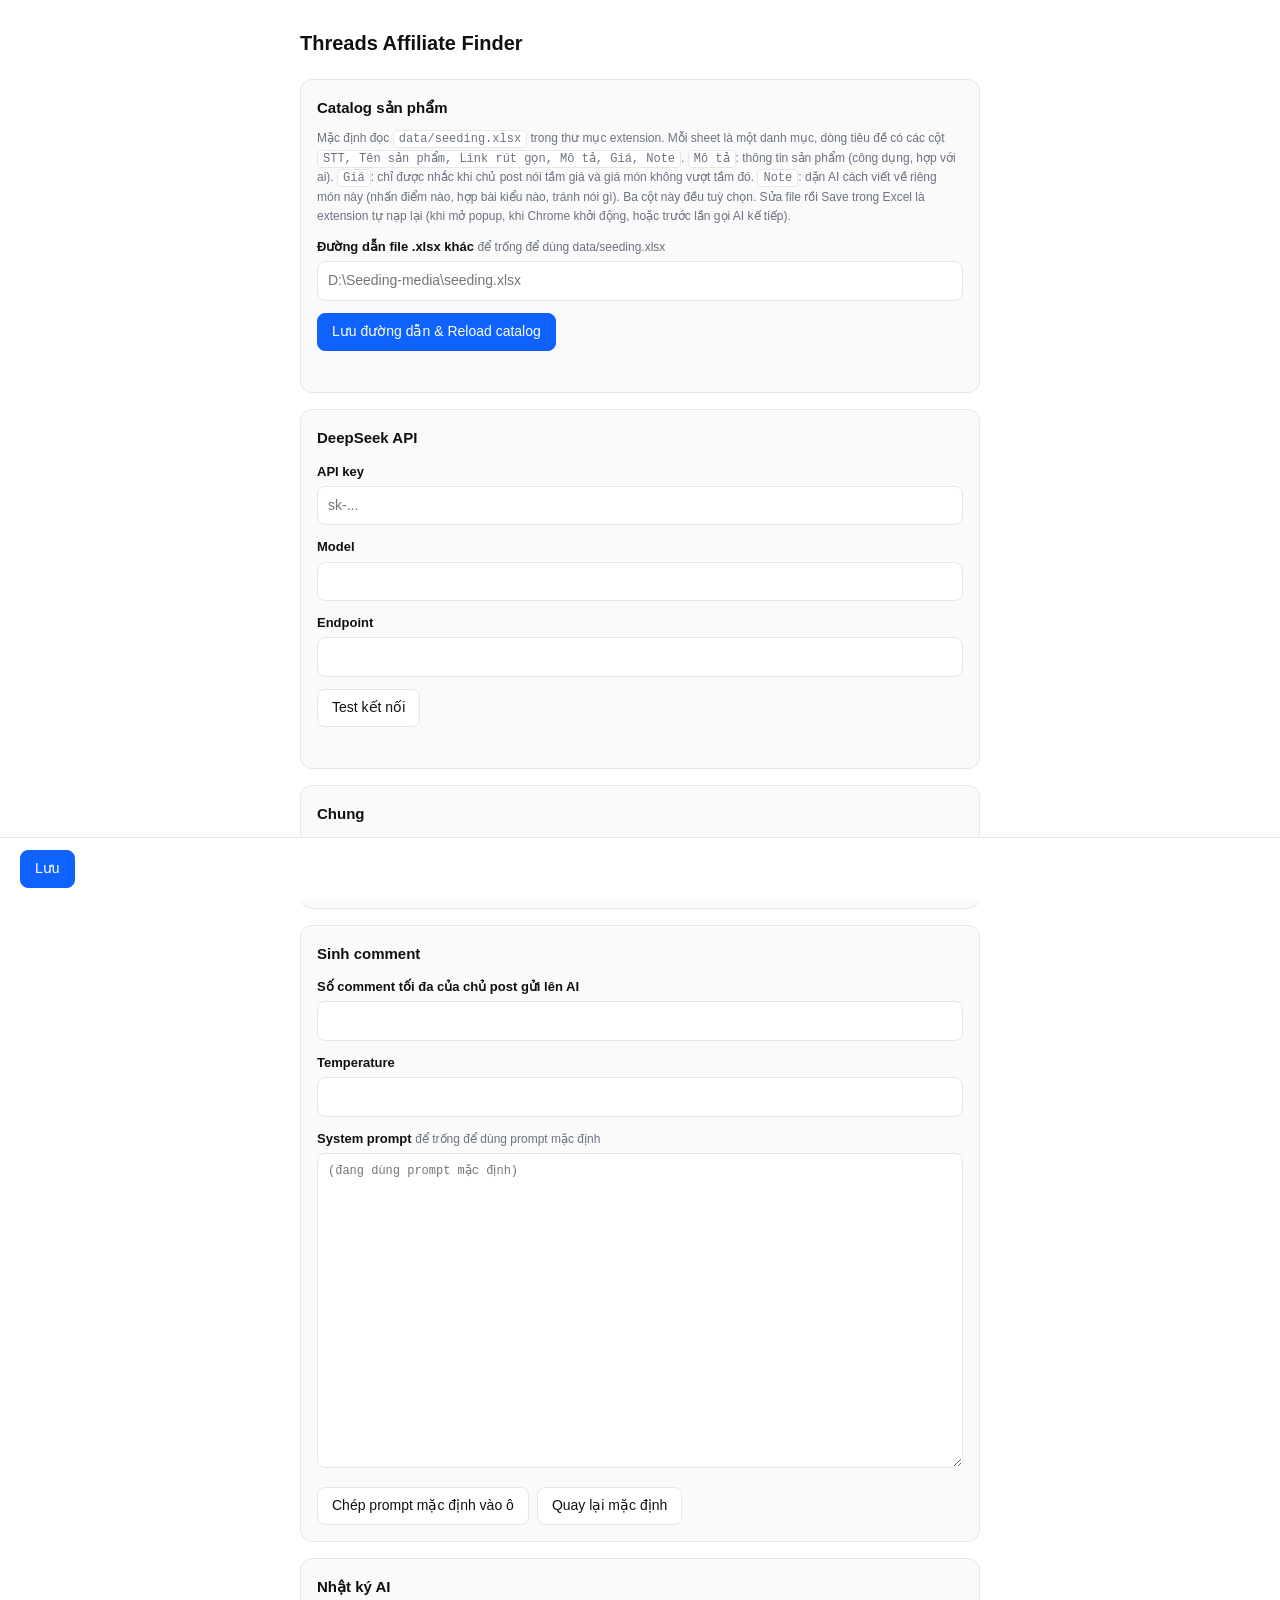
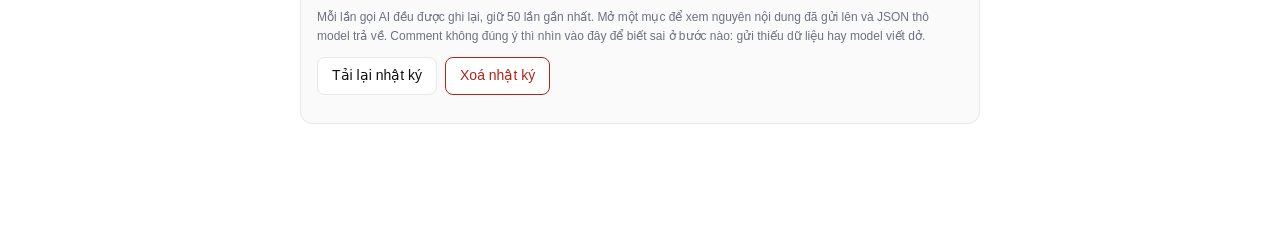
<file: options/index.html>
<!doctype html>
<html lang="vi">
  <head>
    <meta charset="utf-8" />
    <meta name="viewport" content="width=device-width, initial-scale=1" />
    <title>Threads Affiliate Finder — Settings</title>
    <link rel="stylesheet" href="style.css" />
  </head>
  <body>
    <main>
      <h1>Threads Affiliate Finder</h1>

      <section>
        <h2>Catalog sản phẩm</h2>
        <p class="hint">
          Mặc định đọc <code>data/seeding.xlsx</code> trong thư mục extension. Mỗi sheet là một
          danh mục, dòng tiêu đề có các cột <code>STT, Tên sản phẩm, Link rút gọn, Mô tả, Giá, Note</code>.
          <code>Mô tả</code>: thông tin sản phẩm (công dụng, hợp với ai). <code>Giá</code>: chỉ được nhắc
          khi chủ post nói tầm giá và giá món không vượt tầm đó. <code>Note</code>: dặn AI cách viết
          về riêng món này (nhấn điểm nào, hợp bài kiểu nào, tránh nói gì). Ba cột này đều tuỳ chọn. Sửa file rồi Save trong Excel là
          extension tự nạp lại (khi mở popup, khi Chrome khởi động, hoặc trước lần gọi AI kế tiếp).
        </p>

        <label for="catalogPath">Đường dẫn file .xlsx khác <span class="hint-inline">để trống để dùng data/seeding.xlsx</span></label>
        <input id="catalogPath" type="text" placeholder="D:\Seeding-media\seeding.xlsx" />

        <div class="row">
          <button id="reloadCatalog" class="primary">Lưu đường dẫn &amp; Reload catalog</button>
        </div>

        <p id="catalogStatus" class="status"></p>

        <div id="fileHelp" class="warn" hidden>
          <strong>Chưa bật quyền đọc file.</strong>
          Vào <code>chrome://extensions</code>, mở <em>Details</em> của extension này và bật
          <em>"Allow access to file URLs"</em>. Chỉ cần làm một lần.
        </div>
      </section>

      <section>
        <h2>DeepSeek API</h2>
        <label for="apiKey">API key</label>
        <input id="apiKey" type="password" placeholder="sk-..." autocomplete="off" />

        <label for="model">Model</label>
        <input id="model" type="text" />

        <label for="apiBase">Endpoint</label>
        <input id="apiBase" type="text" />

        <div class="row">
          <button id="testConn">Test kết nối</button>
        </div>
        <p id="connStatus" class="status"></p>
      </section>

      <section>
        <h2>Chung</h2>
        <label class="check">
          <input id="enabled" type="checkbox" />
          Bật panel khi bấm vào ô bình luận
        </label>
        <label class="check">
          <input id="debug" type="checkbox" />
          In log gỡ lỗi ra Console
        </label>
      </section>

      <section>
        <h2>Sinh comment</h2>
        <label for="maxOpComments">Số comment tối đa của chủ post gửi lên AI</label>
        <input id="maxOpComments" type="number" min="1" max="50" />


        <label for="temperature">Temperature</label>
        <input id="temperature" type="number" step="0.1" min="0" max="2" />

        <label for="systemPrompt">
          System prompt
          <span class="hint-inline">để trống để dùng prompt mặc định</span>
        </label>
        <textarea id="systemPrompt" rows="16" placeholder="(đang dùng prompt mặc định)"></textarea>
        <div class="row">
          <button id="loadDefaultPrompt">Chép prompt mặc định vào ô</button>
          <button id="clearPrompt">Quay lại mặc định</button>
        </div>
      </section>

      <section>
        <h2>Nhật ký AI</h2>
        <p class="hint">
          Mỗi lần gọi AI đều được ghi lại, giữ 50 lần gần nhất. Mở một mục để xem
          nguyên nội dung đã gửi lên và JSON thô model trả về. Comment không đúng ý
          thì nhìn vào đây để biết sai ở bước nào: gửi thiếu dữ liệu hay model viết dở.
        </p>
        <div class="row">
          <button id="refreshLog">Tải lại nhật ký</button>
          <button id="clearLog" class="danger">Xoá nhật ký</button>
        </div>
        <div id="aiLog" class="log"></div>
      </section>

      <div class="savebar">
        <button id="save" class="primary">Lưu</button>
        <span id="saveStatus" class="status"></span>
      </div>
    </main>

    <script type="module" src="index.js"></script>
  </body>
</html>
</file>
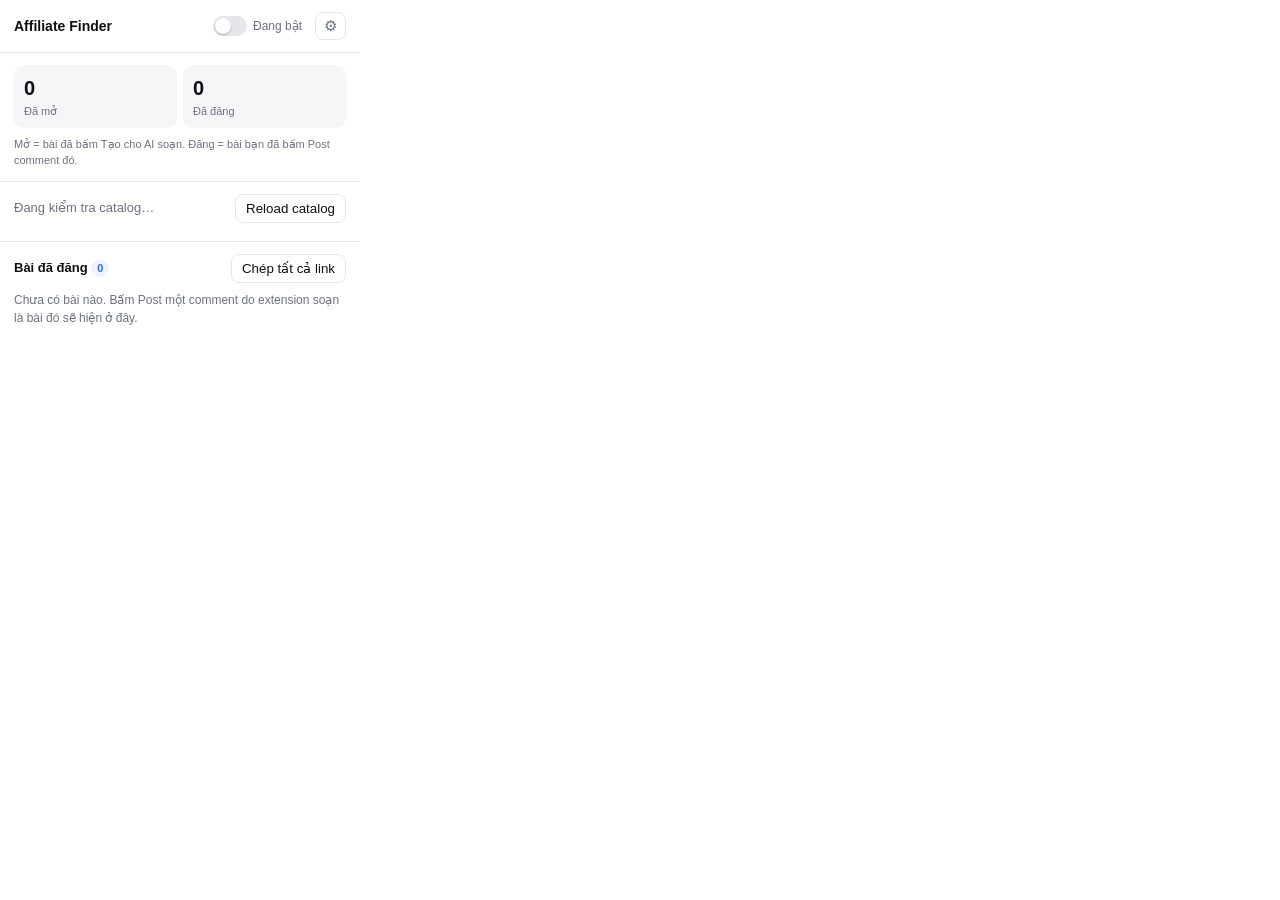
<file: popup/index.html>
<!doctype html>
<html lang="vi">
  <head>
    <meta charset="utf-8" />
    <title>Affiliate Finder</title>
    <link rel="stylesheet" href="style.css" />
  </head>
  <body>
    <header class="bar">
      <h1>Affiliate Finder</h1>
      <span id="version" class="ver" title="Phien ban extension dang chay"></span>
      <label class="switch" title="Bật/tắt panel khi bấm vào ô bình luận">
        <input id="enabled" type="checkbox" />
        <span class="track"><span class="thumb"></span></span>
        <span id="enabledText" class="switch-text">Đang bật</span>
      </label>
      <button id="options" class="icon" title="Cài đặt" aria-label="Cài đặt">⚙</button>
    </header>

    <section class="stats">
      <div class="stat-row">
        <div class="stat"><span id="totalOpened" class="num">0</span><span class="lbl">Đã mở</span></div>
        <div class="stat"><span id="totalPosted" class="num">0</span><span class="lbl">Đã đăng</span></div>
      </div>
      <p class="hint">Mở = bài đã bấm Tạo cho AI soạn. Đăng = bài bạn đã bấm Post comment đó.</p>
    </section>

    <section class="catalog">
      <div class="catalog-line">
        <span id="catalogInfo" class="dim">Đang kiểm tra catalog…</span>
        <button id="reload" title="Đọc lại file Excel ngay">Reload catalog</button>
      </div>
      <p id="catalogCats" class="cats"></p>
      <p id="catalogSkipped" class="msg" hidden></p>
      <p id="catalogMsg" class="msg" hidden></p>
    </section>

    <section class="posted">
      <div class="posted-head">
        <h2>Bài đã đăng <span id="postedCount" class="pill">0</span></h2>
        <button id="copyLinks" title="Chép link tất cả bài, mỗi link một dòng">Chép tất cả link</button>
      </div>
      <ul id="postedList"></ul>
      <p id="postedEmpty" class="empty">Chưa có bài nào. Bấm Post một comment do extension soạn là bài đó sẽ hiện ở đây.</p>
    </section>

    <script src="index.js"></script>
  </body>
</html>
</file>
<file: options/style.css>
:root {
  --bg: #ffffff;
  --fg: #101014;
  --muted: #6b7280;
  --line: #e5e7eb;
  --card: #fafafa;
  --accent: #0f62fe;
  --ok: #067647;
  --err: #b42318;
  --warnbg: #fff8e6;
  --warnline: #f0c000;
}

@media (prefers-color-scheme: dark) {
  :root {
    --bg: #131316;
    --fg: #f2f2f4;
    --muted: #9ca3af;
    --line: #2a2a30;
    --card: #1b1b20;
    --accent: #7aa2ff;
    --ok: #75d3a0;
    --err: #f97066;
    --warnbg: #2a2413;
    --warnline: #8a6d10;
  }
}

* {
  box-sizing: border-box;
}

body {
  margin: 0;
  background: var(--bg);
  color: var(--fg);
  font: 14px/1.55 -apple-system, BlinkMacSystemFont, "Segoe UI", Roboto, sans-serif;
}

main {
  max-width: 720px;
  margin: 0 auto;
  padding: 28px 20px 100px;
}

h1 {
  font-size: 20px;
  margin: 0 0 20px;
}

h2 {
  font-size: 15px;
  margin: 0 0 10px;
}

section {
  border: 1px solid var(--line);
  border-radius: 12px;
  padding: 16px;
  margin-bottom: 16px;
  background: var(--card);
}

label {
  display: block;
  margin: 12px 0 4px;
  font-weight: 600;
  font-size: 13px;
}

label.check {
  font-weight: 400;
  display: flex;
  align-items: center;
  gap: 8px;
  margin: 8px 0;
}

label.check input {
  width: auto;
  margin: 0;
}

input[type="text"],
input[type="password"],
input[type="number"],
textarea {
  width: 100%;
  background: var(--bg);
  color: var(--fg);
  border: 1px solid var(--line);
  border-radius: 8px;
  padding: 8px 10px;
  font: inherit;
}

textarea {
  font-family: ui-monospace, SFMono-Regular, Menlo, Consolas, monospace;
  font-size: 12px;
  resize: vertical;
}

.row {
  display: flex;
  gap: 8px;
  margin-top: 12px;
  flex-wrap: wrap;
}

button {
  font: inherit;
  border-radius: 8px;
  padding: 7px 14px;
  cursor: pointer;
  border: 1px solid var(--line);
  background: var(--bg);
  color: var(--fg);
}

button:hover {
  border-color: var(--accent);
}

.primary {
  background: var(--accent);
  border-color: var(--accent);
  color: #fff;
}

.danger {
  color: var(--err);
  border-color: var(--err);
}

.hint,
.hint-inline {
  color: var(--muted);
  font-size: 12px;
  font-weight: 400;
}

.hint {
  margin: 0 0 12px;
}

.status {
  margin: 10px 0 0;
  font-size: 13px;
  color: var(--muted);
  min-height: 1.2em;
}

.status.ok {
  color: var(--ok);
}

.status.err {
  color: var(--err);
}

.warn {
  margin-top: 12px;
  padding: 10px 12px;
  border: 1px solid var(--warnline);
  background: var(--warnbg);
  border-radius: 8px;
  font-size: 13px;
}

code {
  font-family: ui-monospace, SFMono-Regular, Menlo, Consolas, monospace;
  font-size: 12px;
  background: var(--bg);
  border: 1px solid var(--line);
  border-radius: 4px;
  padding: 1px 5px;
}

.savebar {
  position: fixed;
  left: 0;
  right: 0;
  bottom: 0;
  background: var(--bg);
  border-top: 1px solid var(--line);
  padding: 12px 20px;
  display: flex;
  align-items: center;
  gap: 12px;
}

.savebar .status {
  margin: 0;
}

/* ---- Nhat ky AI ---- */
.log {
  margin-top: 12px;
  display: flex;
  flex-direction: column;
  gap: 8px;
}

.log .none {
  color: var(--muted);
  font-size: 13px;
}

.log details {
  border: 1px solid var(--line);
  border-radius: 8px;
  background: var(--bg);
}

.log summary {
  cursor: pointer;
  padding: 9px 12px;
  display: flex;
  align-items: center;
  gap: 8px;
  font-size: 13px;
  list-style: none;
}

.log summary::-webkit-details-marker {
  display: none;
}

.log summary::before {
  content: "▸";
  color: var(--muted);
}

.log details[open] summary::before {
  content: "▾";
}

.log .tag {
  font-size: 11px;
  font-weight: 700;
  border-radius: 999px;
  padding: 1px 8px;
  white-space: nowrap;
}

.tag.filled {
  background: rgba(6, 118, 71, 0.16);
  color: var(--ok);
}

.tag.skipped {
  background: rgba(240, 192, 0, 0.18);
  color: var(--fg);
}

.tag.error {
  background: rgba(180, 35, 24, 0.16);
  color: var(--err);
}

.log .who {
  flex: 1;
  overflow: hidden;
  text-overflow: ellipsis;
  white-space: nowrap;
  color: var(--muted);
}

.log .when {
  color: var(--muted);
  font-size: 12px;
}

.log .body {
  border-top: 1px solid var(--line);
  padding: 12px;
}

.log h4 {
  margin: 14px 0 5px;
  font-size: 12px;
  text-transform: uppercase;
  letter-spacing: 0.04em;
  color: var(--muted);
}

.log h4:first-child {
  margin-top: 0;
}

.log pre {
  margin: 0;
  padding: 9px 11px;
  background: var(--card);
  border: 1px solid var(--line);
  border-radius: 7px;
  font-family: ui-monospace, SFMono-Regular, Menlo, Consolas, monospace;
  font-size: 12px;
  line-height: 1.5;
  white-space: pre-wrap;
  word-break: break-word;
  max-height: 320px;
  overflow: auto;
}

.log pre.final {
  border-color: var(--ok);
}

.log pre.err {
  border-color: var(--err);
  color: var(--err);
}
</file>
<file: popup/style.css>
:root {
  --bg: #ffffff;
  --sunken: #f6f6f8;
  --fg: #101014;
  --dim: #6b7280;
  --line: #e6e6ea;
  --accent: #2f6fed;
  --accent-soft: #eef3ff;
  --ok: #067647;
  --danger: #b42318;
  --ease-out: cubic-bezier(0.23, 1, 0.32, 1);
}

@media (prefers-color-scheme: dark) {
  :root {
    --bg: #0f0f12;
    --sunken: #1a1a20;
    --fg: #f2f2f4;
    --dim: #9a9aa4;
    --line: #26262e;
    --accent: #6d9bff;
    --accent-soft: #182338;
    --ok: #4ade80;
    --danger: #f97066;
  }
}

* {
  box-sizing: border-box;
}

body {
  width: 360px;
  margin: 0;
  background: var(--bg);
  color: var(--fg);
  font: 13px/1.5 -apple-system, BlinkMacSystemFont, "Segoe UI", Roboto, sans-serif;
  -webkit-font-smoothing: antialiased;
}

section {
  padding: 12px 14px;
  border-bottom: 1px solid var(--line);
}

h1 {
  flex: 1;
  margin: 0;
  font-size: 14px;
}

h2 {
  margin: 0;
  font-size: 13px;
}

button {
  font: 500 12px/1.2 inherit;
  padding: 6px 10px;
  border-radius: 8px;
  border: 1px solid var(--line);
  background: transparent;
  color: var(--fg);
  cursor: pointer;
  white-space: nowrap;
  transition: transform 140ms var(--ease-out), background-color 140ms ease;
}
button:active {
  transform: scale(0.97);
}
@media (hover: hover) {
  button:hover {
    background: var(--sunken);
  }
}
button:disabled {
  opacity: 0.5;
  cursor: default;
}
button.icon {
  padding: 4px 8px;
  font-size: 15px;
  color: var(--dim);
}

.dim {
  color: var(--dim);
}

/* ---------- Header + switch ---------- */

.bar {
  display: flex;
  align-items: center;
  gap: 10px;
  padding: 12px 14px;
  border-bottom: 1px solid var(--line);
}

.switch {
  display: inline-flex;
  align-items: center;
  gap: 6px;
  cursor: pointer;
  user-select: none;
}
.switch input {
  position: absolute;
  opacity: 0;
  pointer-events: none;
}
.track {
  position: relative;
  width: 34px;
  height: 20px;
  border-radius: 99px;
  background: var(--line);
  transition: background-color 160ms ease;
}
.thumb {
  position: absolute;
  top: 2px;
  left: 2px;
  width: 16px;
  height: 16px;
  border-radius: 50%;
  background: #fff;
  box-shadow: 0 1px 2px rgba(0, 0, 0, 0.25);
  transition: transform 180ms var(--ease-out);
}
.switch input:checked + .track {
  background: var(--accent);
}
.switch input:checked + .track .thumb {
  transform: translateX(14px);
}
.switch input:focus-visible + .track {
  outline: 2px solid var(--accent);
  outline-offset: 2px;
}
.switch-text {
  font-size: 12px;
  color: var(--dim);
  min-width: 52px;
}

/* ---------- Stats ---------- */

.stats {
  display: flex;
  flex-direction: column;
  gap: 8px;
}
.stat-row {
  display: flex;
  gap: 6px;
}
.stat {
  flex: 1;
  display: flex;
  flex-direction: column;
  padding: 8px 10px;
  border-radius: 10px;
  background: var(--sunken);
}
.num {
  font-size: 20px;
  font-weight: 650;
  font-variant-numeric: tabular-nums;
}
.lbl {
  font-size: 11px;
  color: var(--dim);
}
.hint {
  margin: 0;
  font-size: 11px;
  color: var(--dim);
}

/* ---------- Catalog ---------- */

.catalog-line {
  display: flex;
  align-items: center;
  gap: 8px;
}
.catalog-line span {
  flex: 1;
  min-width: 0;
  overflow: hidden;
  text-overflow: ellipsis;
  white-space: nowrap;
}
.cats {
  margin: 6px 0 0;
  font-size: 12px;
  color: var(--dim);
}
.msg {
  margin: 6px 0 0;
  font-size: 12px;
}
.msg.ok {
  color: var(--ok);
}
.msg.err {
  color: var(--danger);
}

/* ---------- Posted ---------- */

.posted {
  border-bottom: 0;
}
.posted-head {
  display: flex;
  align-items: center;
  justify-content: space-between;
  gap: 8px;
  margin-bottom: 8px;
}
.pill {
  display: inline-block;
  min-width: 18px;
  padding: 0 6px;
  border-radius: 99px;
  background: var(--accent-soft);
  color: var(--accent);
  font-size: 11px;
  text-align: center;
}

#postedList {
  list-style: none;
  margin: 0;
  padding: 0;
  max-height: 260px;
  overflow-y: auto;
}
#postedList li {
  display: flex;
  align-items: flex-start;
  gap: 6px;
  padding: 7px 0;
  border-top: 1px solid var(--line);
}
#postedList li:first-child {
  border-top: 0;
}
#postedList a {
  flex: 1;
  min-width: 0;
  color: inherit;
  text-decoration: none;
}
#postedList a:hover .who {
  color: var(--accent);
}
.who {
  display: block;
  font-weight: 550;
  overflow: hidden;
  text-overflow: ellipsis;
  white-space: nowrap;
}
.meta {
  display: block;
  font-size: 11px;
  color: var(--dim);
  overflow: hidden;
  text-overflow: ellipsis;
  white-space: nowrap;
}
.empty {
  margin: 0;
  font-size: 12px;
  color: var(--dim);
}

@media (prefers-reduced-motion: reduce) {
  button,
  .thumb,
  .track {
    transition: none;
  }
}

.ver {
  font-size: 11px;
  color: #888;
  margin-left: 4px;
}
</file>
